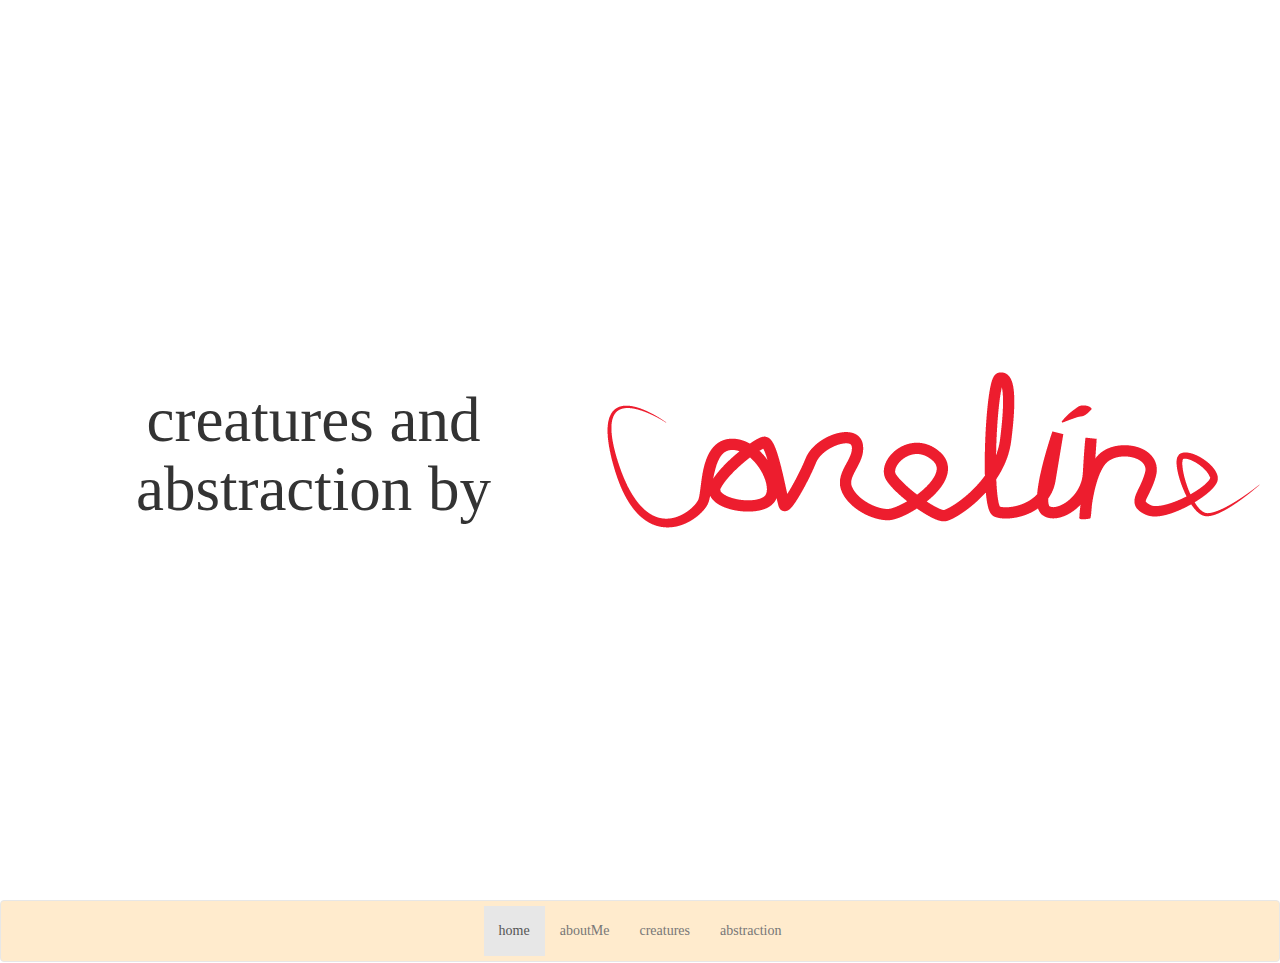
<file: index.html>
<!doctype html>
<html>
    <head>
        <link rel="stylesheet" href="https://stackpath.bootstrapcdn.com/bootstrap/4.3.1/css/bootstrap.min.css" integrity="sha384-ggOyR0iXCbMQv3Xipma34MD+dH/1fQ784/j6cY/iJTQUOhcWr7x9JvoRxT2MZw1T" crossorigin="anonymous">
        <link rel="stylesheet" href="https://maxcdn.bootstrapcdn.com/bootstrap/3.4.0/css/bootstrap.min.css">
        <link rel="stylesheet" href="styles.css">
        <title> carobear </title>
    </head>
    <body>
        <div id= "homeJumbo" class="jumbotron">
            <h1>creatures and abstraction by </h1>
            <img id= "caroline" src="Asset%203.png">
        </div>
        <nav class="navbar navbar-default navbar-expand-md navbar-custom">
            <div class="container-fluid">
                <ul class="nav navbar-nav">
                    <li class="active"><a href= "caroweb.html"> home </a></li>
                    <li><a href="aboutme.html"> aboutMe </a></li>
                    <li><a href="creatures.html"> creatures </a></li> 
                    <li><a href="abstraction.html"> abstraction </a></li>
                </ul>
            </div>
        </nav>
        <section>
        <div class= "row">
            <div class= "col-sm-4">
            </div>
            <div class= "col-md-4">
            </div>
            <div class="col-sm-4"></div>
        </div>
        
         </section>
    </body>
</html>
</file>
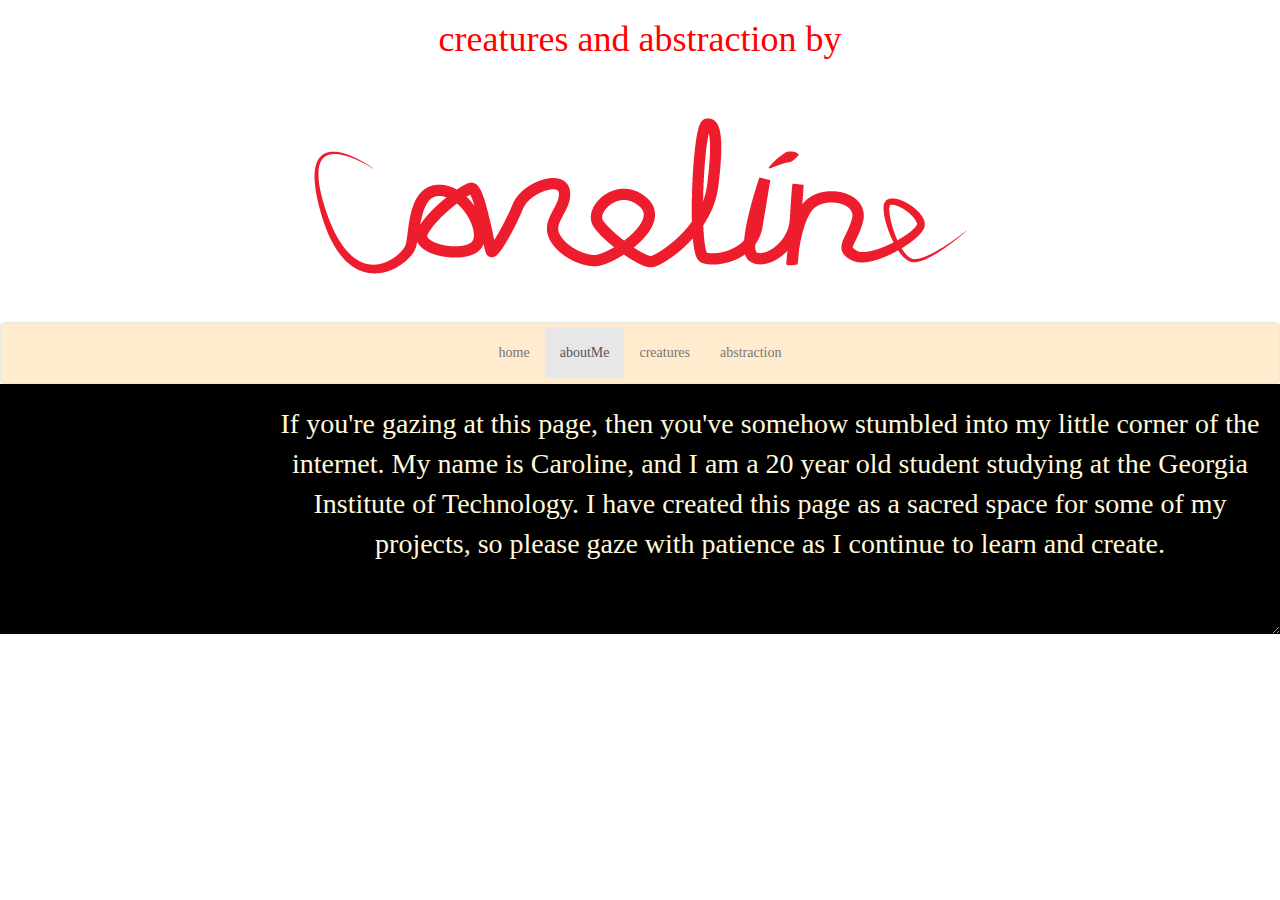
<file: aboutme.html>
<!doctype html>
<html>
    <head>
        <link rel="stylesheet" href="https://stackpath.bootstrapcdn.com/bootstrap/4.3.1/css/bootstrap.min.css" integrity="sha384-ggOyR0iXCbMQv3Xipma34MD+dH/1fQ784/j6cY/iJTQUOhcWr7x9JvoRxT2MZw1T" crossorigin="anonymous">
        <link rel="stylesheet" href="https://maxcdn.bootstrapcdn.com/bootstrap/3.4.0/css/bootstrap.min.css">
        <link rel="stylesheet" href="styles.css">
        <title> carobear </title>
    </head>
    <body>
        <h1> creatures and abstraction by</h1>
        <div class="jumbotron">
            <img id= "caroline" src="Asset%203.png">
        </div>
        <nav class="navbar navbar-default navbar-expand-md navbar-custom">
            <div class="container-fluid">
                <ul class="nav navbar-nav">
                    <li><a href= "index.html"> home </a></li>
                    <li class="active"><a href="aboutme.html"> aboutMe </a></li>
                    <li><a href="creatures.html"> creatures </a></li> 
                    <li><a href="abstraction.html"> abstraction </a></li>
                </ul>
            </div>
        </nav>
        <section>
            <div id="aboutbottom" class="container-fluid">
                <p id="me"> If you're gazing at this page, then you've somehow stumbled into my little corner of the internet.  My name is Caroline, and I am a 20 year old student studying at the Georgia Institute of Technology. I have created this page as a sacred space for some of my projects, so please gaze with patience as I continue to learn and create. </p>
            </div>
         </section>
    </body>
</html>
</file>
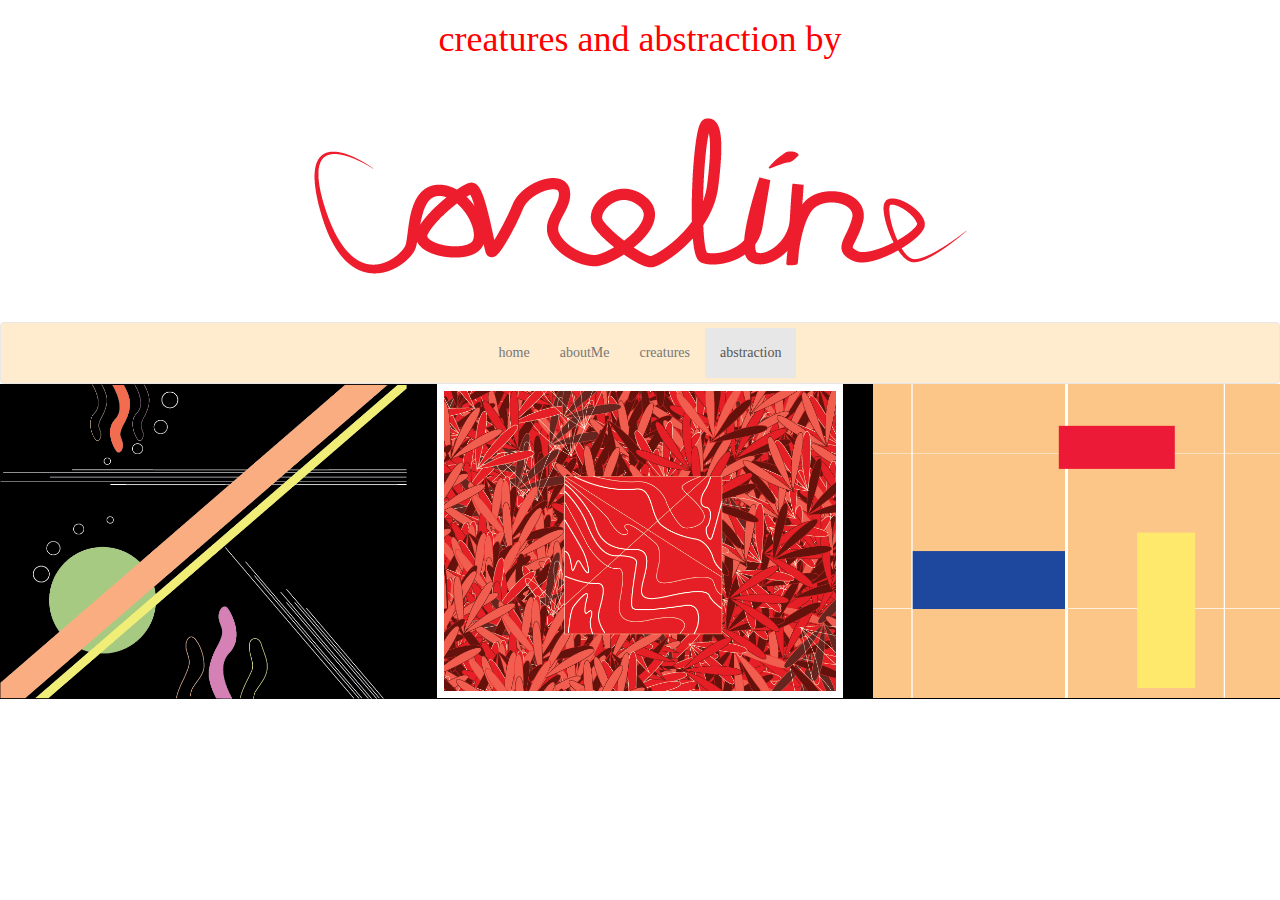
<file: abstraction.html>
<!doctype html>
<html>
    <head>
        <link rel="stylesheet" href="https://stackpath.bootstrapcdn.com/bootstrap/4.3.1/css/bootstrap.min.css" integrity="sha384-ggOyR0iXCbMQv3Xipma34MD+dH/1fQ784/j6cY/iJTQUOhcWr7x9JvoRxT2MZw1T" crossorigin="anonymous">
        <link rel="stylesheet" href="https://maxcdn.bootstrapcdn.com/bootstrap/3.4.0/css/bootstrap.min.css">
        <link rel="stylesheet" href="styles.css">
        <title> carobear </title>
    </head>
    <body>
        <h1> creatures and abstraction by</h1>
        <div class="jumbotron">
            <img id= "caroline" src="Asset%203.png">
        </div>
        <nav class="navbar navbar-default navbar-expand-md navbar-custom">
            <div class="container-fluid">
                <ul class="nav navbar-nav">
                    <li><a href= "index.html"> home </a></li>
                    <li><a href="aboutme.html"> aboutMe </a></li>
                    <li><a href="creatures.html"> creatures </a></li> 
                    <li class="active"><a href="abstraction.html"> abstraction </a></li>
                </ul>
            </div>
        </nav>
        <section>
        <div class= "row" id= "absbottom">
            <div class= "col-sm-4">
                <img id= "shape" src= "shape.png" style="width: 100%">
                <div id="shapeModal" class="modal">
                    <span class="close">×</span>
                    <img class="modal-content" id="shape1">
                </div>
            </div>
            <div class= "col-md-4">
                <img id= "mess" src= "redmess.png" style="width: 100%">
                <div id="messModal" class="modal">
                    <span class="close">×</span>
                    <img class="modal-content" id="mess1">
                </div>
            </div>
            <div class="col-sm-4">  
                <img id= "blocks" src= "abstract2.png" style="width: 100%">
                <div id="blocksModal" class="modal">
                    <span class="close">×</span>
                    <img class="modal-content" id="blocks1">
                </div>
            </div>
        </div>
        
         </section>
        <script>
            /* modal for shape */
            var modal = document.getElementById('shapeModal');
            var img = document.getElementById('shape');
            var modalImg = document.getElementById("shape1");
            img.onclick = function(){
                modal.style.display = "block";
                modalImg.src = this.src;
            }
            var span = document.getElementsByClassName("close")[0];

            span.onclick = function() { 
                modal.style.display = "none";
            }
            /* modal for mess */
            var modal = document.getElementById('messModal');
            var img = document.getElementById('mess');
            var modalImg = document.getElementById("mess1");
            img.onclick = function(){
                modal.style.display = "block";
                modalImg.src = this.src;
            }
            var span = document.getElementsByClassName("close")[1];

            span.onclick = function() { 
                modal.style.display = "none";
            }
            
            /* modal for blocks */
            var modal = document.getElementById('blocksModal');
            var img = document.getElementById('blocks');
            var modalImg = document.getElementById("blocks1");
            img.onclick = function(){
                modal.style.display = "block";
                modalImg.src = this.src;
            }
            var span = document.getElementsByClassName("close")[2];

            span.onclick = function() { 
                modal.style.display = "none";
            }
        </script>
    </body>
</html>
</file>
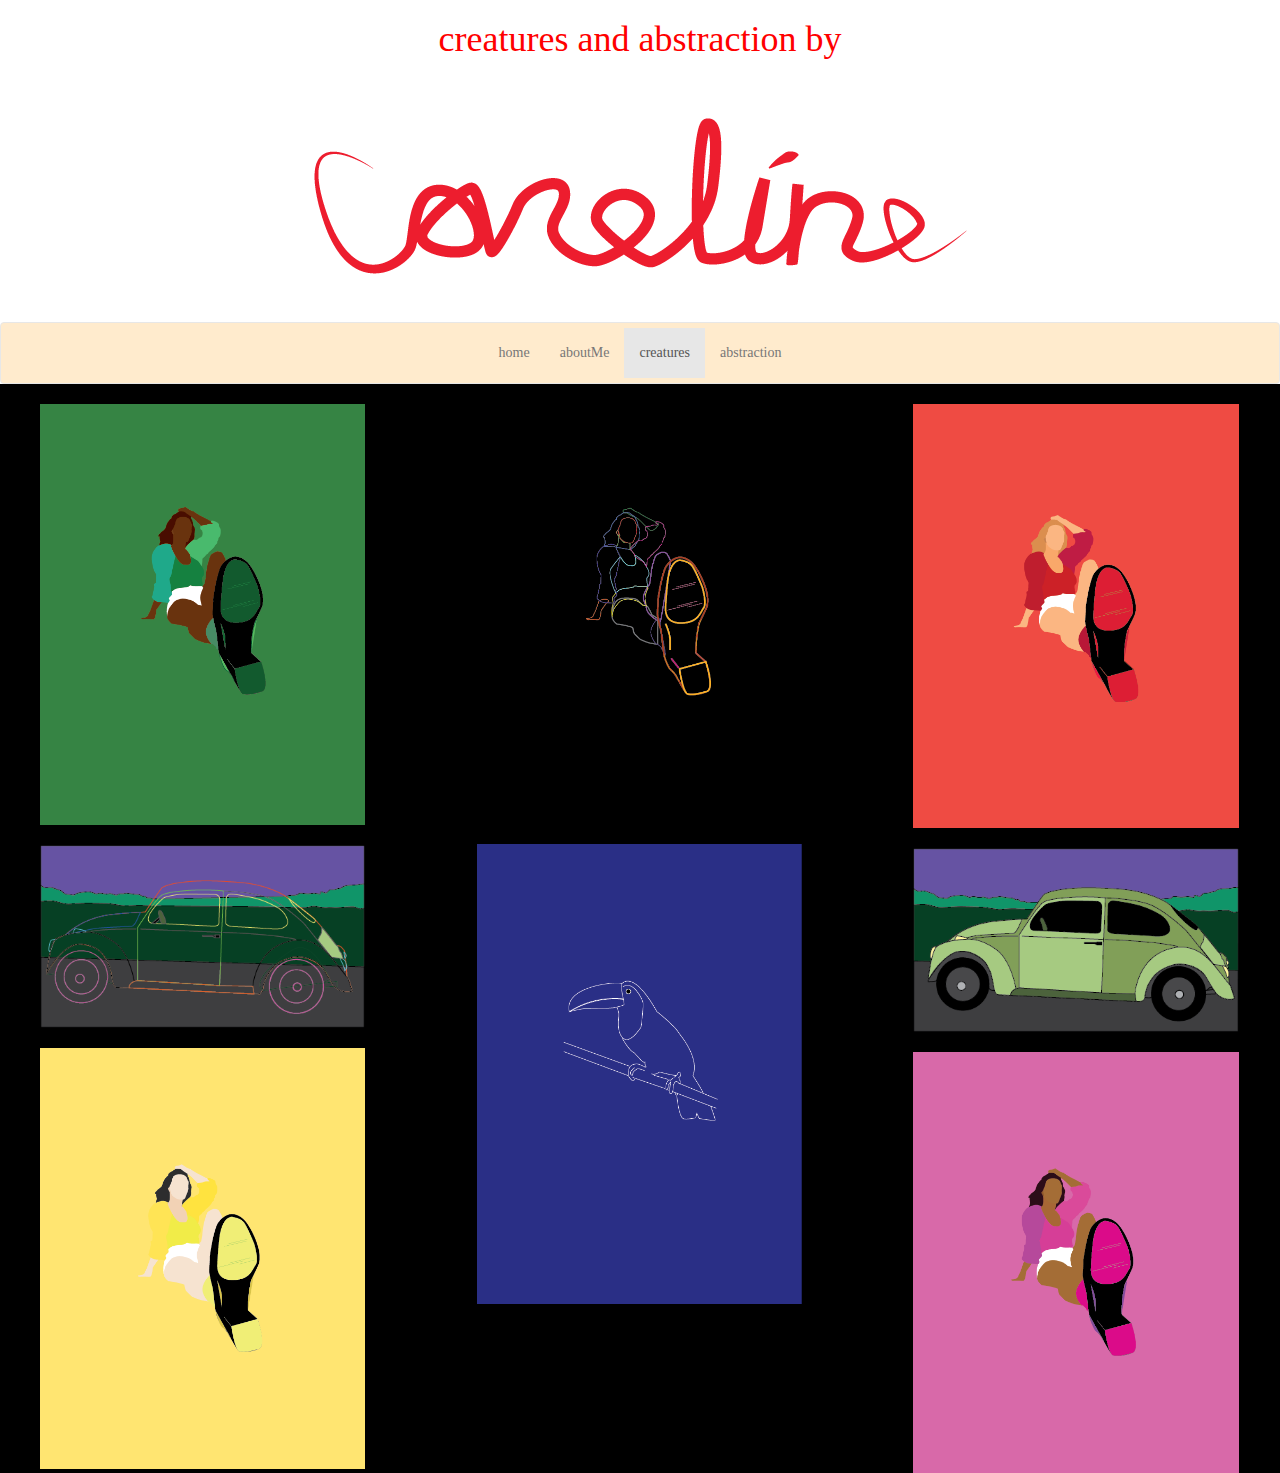
<file: creatures.html>
<!doctype html>
<html>
    <head>
        <link rel="stylesheet" href="https://stackpath.bootstrapcdn.com/bootstrap/4.3.1/css/bootstrap.min.css" integrity="sha384-ggOyR0iXCbMQv3Xipma34MD+dH/1fQ784/j6cY/iJTQUOhcWr7x9JvoRxT2MZw1T" crossorigin="anonymous">
        <link rel="stylesheet" href="https://maxcdn.bootstrapcdn.com/bootstrap/3.4.0/css/bootstrap.min.css">
        <link rel="stylesheet" href="styles.css">
        <title> carobear </title>
    </head>
    <body>
        <h1> creatures and abstraction by</h1>
        <div class="jumbotron">
            <img id= "caroline" src="Asset%203.png">
        </div>
        <nav class="navbar navbar-default navbar-expand-md navbar-custom">
            <div class="container-fluid">
                <ul class="nav navbar-nav">
                    <li><a href= "index.html"> home </a></li>
                    <li><a href="aboutme.html"> aboutMe </a></li>
                    <li class="active"><a href="creatures.html"> creatures </a></li> 
                    <li><a href="abstraction.html"> abstraction </a></li>
                </ul>
            </div>
        </nav>
        <section>
        <div class= "row" id= "creatbottom">
            <div class= "col-sm-4">
                <img class= "creature" id="greengirl" src= "greengirl.png" style="width:80%">
                <div id="greengirlModal" class="modal">
                    <span class="close">×</span>
                    <img class="modal-content" id="greengirl1">
                </div>
                
                <img class= "creature" id="colorcar" src= "colorcar.png" style="width:80%">
                <div id="colorcarModal" class="modal">
                    <span class="close">×</span>
                    <img class="modal-content" id="colorcar1">
                </div>
                
                <img class= "creature" id="yellowgirl" src= "yellowgirl.png" style="width:80%">
                <div id="yellowgirlModal" class="modal">
                    <span class="close">×</span>
                    <img class="modal-content" id="yellowgirl1">
                </div>
                
            </div>
            <div class= "col-sm-4">
                
                <img class= "creature" id= "colorgirl" src= "colorgirl.png" style="width:80%">
                <div id="colorgirlModal" class="modal">
                    <span class="close">x;</span>
                    <img class="modal-content" id="colorgirl1">
                </div>
                
                <img class= "creature" id= "tucan" src= "tucanz.png" style="width:80%">
                <div id="tucanModal" class="modal">
                    <span class="close1">×</span>
                    <img class="modal-content" id="tucan1">
                </div>
                
            </div>
            <div class= "col-sm-4">
                <img class= "creature" id= "redgirl" src= "redgirl.png" style="width:80%">
                <div id="redgirlModal" class="modal">
                    <span class="close">×</span>
                    <img class="modal-content" id="redgirl1">
                </div>
                
                <img class= "creature" id="car" src= "car.png" style="width:80%">
                <div id="carModal" class="modal">
                    <span class="close">×</span>
                    <img class="modal-content" id="car1">
                </div>
                
                <img class= "creature" id="purplegirl" src= "purplegirl.png" style="width:80%">
                <div id="purplegirlModal" class="modal">
                    <span class="close">×</span>
                    <img class="modal-content" id="purplegirl1">
                </div>
                
            </div>
        </div>
        
         </section>
        <script>
            /* modal for greengirl */
            var modal = document.getElementById('greengirlModal');
            var img = document.getElementById('greengirl');
            var modalImg = document.getElementById("greengirl1");
            img.onclick = function(){
                modal.style.display = "block";
                modalImg.src = this.src;
            }
            var span = document.getElementsByClassName("close")[0];

            span.onclick = function() { 
                modal.style.display = "none";
            }
            /* modal for colorcar */
            var modal = document.getElementById('colorcarlModal');
            var img = document.getElementById('colorcar');
            var modalImg = document.getElementById("colorcar1");
            img.onclick = function(){
                modal.style.display = "block";
                modalImg.src = this.src;
            }
            var span = document.getElementsByClassName("close")[1];

            span.onclick = function() { 
                modal.style.display = "none";
            }
            
            /* modal for yellowgirl */
            var modal = document.getElementById('yellowgirlModal');
            var img = document.getElementById('yellowgirl');
            var modalImg = document.getElementById("yellowgirl1");
            img.onclick = function(){
                modal.style.display = "block";
                modalImg.src = this.src;
            }
            var span = document.getElementsByClassName("close")[2];

            span.onclick = function() { 
                modal.style.display = "none";
            }
            
            /* modal for colorgirl */
            var modal = document.getElementById('colorgirlModal');
            var img = document.getElementById('colorgirl');
            var modalImg = document.getElementById("colorgirl1");
            img.onclick = function(){
                modal.style.display = "block";
                modalImg.src = this.src;
            }
            var span = document.getElementsByClassName("close")[3];

            span.onclick = function() { 
                modal.style.display = "none";
            }
            
            /* modal for tucan */
            var modal = document.getElementById('tucanModal');
            var img = document.getElementById('tucan');
            var modalImg = document.getElementById("tucan1");
            img.onclick = function(){
                modal.style.display = "block";
                modalImg.src = this.src;
            }
            var span = document.getElementsByClassName("close")[4];

            span.onclick = function() { 
                modal.style.display = "none";
            }
            
            /* modal for redgirl */
            var modal = document.getElementById('redgirlModal');
            var img = document.getElementById('redgirl');
            var modalImg = document.getElementById("redgirl1");
            img.onclick = function(){
                modal.style.display = "block";
                modalImg.src = this.src;
            }
            var span = document.getElementsByClassName("close")[5];

            span.onclick = function() { 
                modal.style.display = "none";
            }
            /* modal for car */
            var modal = document.getElementById('carModal');
            var img = document.getElementById('car');
            var modalImg = document.getElementById("car1");
            img.onclick = function(){
                modal.style.display = "block";
                modalImg.src = this.src;
            }
            var span = document.getElementsByClassName("close")[6];

            span.onclick = function() { 
                modal.style.display = "none";
            }
            
            /* modal for purplegirl */
            var modal = document.getElementById('purplegirlModal');
            var img = document.getElementById('purplegirl');
            var modalImg = document.getElementById("purplegirl1");
            img.onclick = function(){
                modal.style.display = "block";
                modalImg.src = this.src;
            }
            var span = document.getElementsByClassName("close")[7];

            span.onclick = function() { 
                modal.style.display = "none";
            }
            
        </script>
    </body>
</html>
</file>
<file: styles.css>
html {
  height: 100%;
  width: 100%;
}
h1 {
    text-align: center;
    color: red;
    font-family: serif;
}

#boots {
    display: block;
    margin-left: auto;
    margin-bottom: auto;
    height: 237px

}

#caroline {
    display: block;
    margin-left: auto;
    margin-right: auto;
    margin-bottom: auto;
    margin-top: auto;
}


#greengirl:hover {
    opacity: 0.7;
}
#colorcar:hover {
    opacity: 0.7;
}
#yellowgirl:hover {
    opacity: 0.7;
}
#colorgirl:hover {
    opacity: 0.7;
}
#tucan:hover {
    opacity: 0.7;
}
#redgirl:hover {
    opacity: 0.7;
}
#car:hover {
    opacity: 0.7;
}
#purplegirl:hover {
    opacity: 0.7;
}
#shape:hover {
    opacity: 0.7;
}
#mess:hover {
    opacity: 0.7;
}
#blocks:hover {
    opacity: 0.7;
}
#greengirl {
    cursor: pointer;
    margin-left: 40px;
    margin-right: auto;
}
#colorcar {
    cursor: pointer;
    margin-left: 40px;
    margin-right: auto;
}
#yellowgirl {
    cursor: pointer;
    margin-left: 40px;
    margin-right: auto;
}

#colorgirl {
    cursor: pointer;
    margin-left: 40px;
    margin-right: auto;
}

#tucan {
    cursor: pointer;
    margin-left: 40px;
    margin-right: auto;
}
#redgirl {
    cursor: pointer;
    margin-left: 40px;
    margin-right: auto;
}
#car {
    cursor: pointer;
    margin-left: 40px;
    margin-right: auto;
}
#purplegirl {
    cursor: pointer;
    margin-left: 40px;
    margin-right: auto;
}



.modal {
    display: none;
    position: fixed;
    z-index: 1;
    padding-top: 100px;
    padding-bottom: 100px;
    width: 100%;
    height: 100%;
}
.modal-content {
    margin: auto;
    display: block;
    width: auto;
    max-height: 600px;
    -webkit-animation-name: zoom;
    -webkit-animation-duration: 0.6s;
    animation-name: zoom;
    animation-duration: 0.6s;
}

@-webkit-keyframes zoom {
  from {-webkit-transform: scale(0)} 
  to {-webkit-transform: scale(1)}
}

@keyframes zoom {
  from {transform: scale(0.1)} 
  to {transform: scale(1)}
}
.close {
  position: absolute;
  top: 15px;
  right: 35px;
  color: black;
  font-size: 80px;
  font-weight: bold;
  transition: 0.3s;
}

.close:hover,
.close:focus {
  color: #bbb;
  text-decoration: none;
  cursor: pointer;
}

@media only screen and (max-width: 700px){
  .modal-content {
    width: 100%;
  }
}
.creature {
    margin-top: 20px;
}

.navbar-custom {
    background-color: blanchedalmond;
    margin: 0 auto;
    /*padding: 0;*/
    font-family: "Times New Roman";
    font-size: 100%;
}

#homeJumbo {
    display: flex;
    justify-content: center;
    align-items: center;
    margin: 0 auto;
    /*padding: 0;*/
    text-align: center;
    height: 100vh;
    background-color: white;
    animation-name: jumbo; 
    animation-duration: 10s;
    -webkit-animation-name: jumbo;
    -webkit-animation-duration: 10s;
    animation-iteration-count: infinite;
}
.jumbotron {
    display: flex;
    justify-content: center;
    align-items: center;
    margin: 0 auto;
    /*padding: 0;*/
    text-align: center;
    background-color: white;
   /* animation-name: jumbo; 
    animation-duration: 10s;
    -webkit-animation-name: jumbo;
    -webkit-animation-duration: 10s;
    animation-iteration-count: infinite;*/
}

/*@keyframes jumbo
{
  0%   {background-color: white;}
  50%  {background-color: lightyellow;}
  100% {background-color: white;}
}
@-webkit-keyframes jumbo
{
  0%   {background-color: white;}
  50%  {background-color: lightyellow;}
  100% {background-color: white;}
}*/

#absbottom {
      display: block;
      min-width: 100%;
      height: 100%;
      background-color: black;
      /*animation-name: colorchange; 
      animation-duration: 10s;
      -webkit-animation-name: colorchange;
      -webkit-animation-duration: 10s;*/
      font-size: 200%;
      font-family: "Times New Roman";
      color: antiquewhite;
      animation-iteration-count: infinite;
    }
#creatbottom {
      display: block;
      min-width: 100%;
      height: 100%;
      background-color: black;
     /* animation-name: colorchange; 
      animation-duration: 10s;
      -webkit-animation-name: colorchange;
      -webkit-animation-duration: 10s;*/
      font-size: 200%;
      font-family: "Times New Roman";
      color: lightgoldenrodyellow;
      /*animation-iteration-count: infinite;*/
}
#aboutbottom {
      padding: 20px; 
      resize: both;
      overflow: auto;
      min-width: 100%;
      height: 250px;
      /*background-color: black;
      animation-name: colorchange; 
      animation-duration: 10s;
      -webkit-animation-name: colorchange;
      -webkit-animation-duration: 10s;*/
      font-size: 200%;
      font-family: "Times New Roman";
      background-color: black;
      color: cornsilk;
      /*animation-iteration-count: infinite;*/
}
#me {
    text-align: center;
    text-indent: inherit;
    width: 1000px;
    margin-left: 250px;
    
    
}

   /* @keyframes colorchange
    {
      0%   {background-color: crimson;}
      50%  {background-color: salmon;}
      100% {background-color: crimson;}
    }

    @-webkit-keyframes colorchange /* Safari and Chrome - necessary duplicate */
  /*  {
      0%   {background-color: crimson;}
      50%  {background-color: salmon;}
      100% {background-color: crimson;}
    } */
</file>
